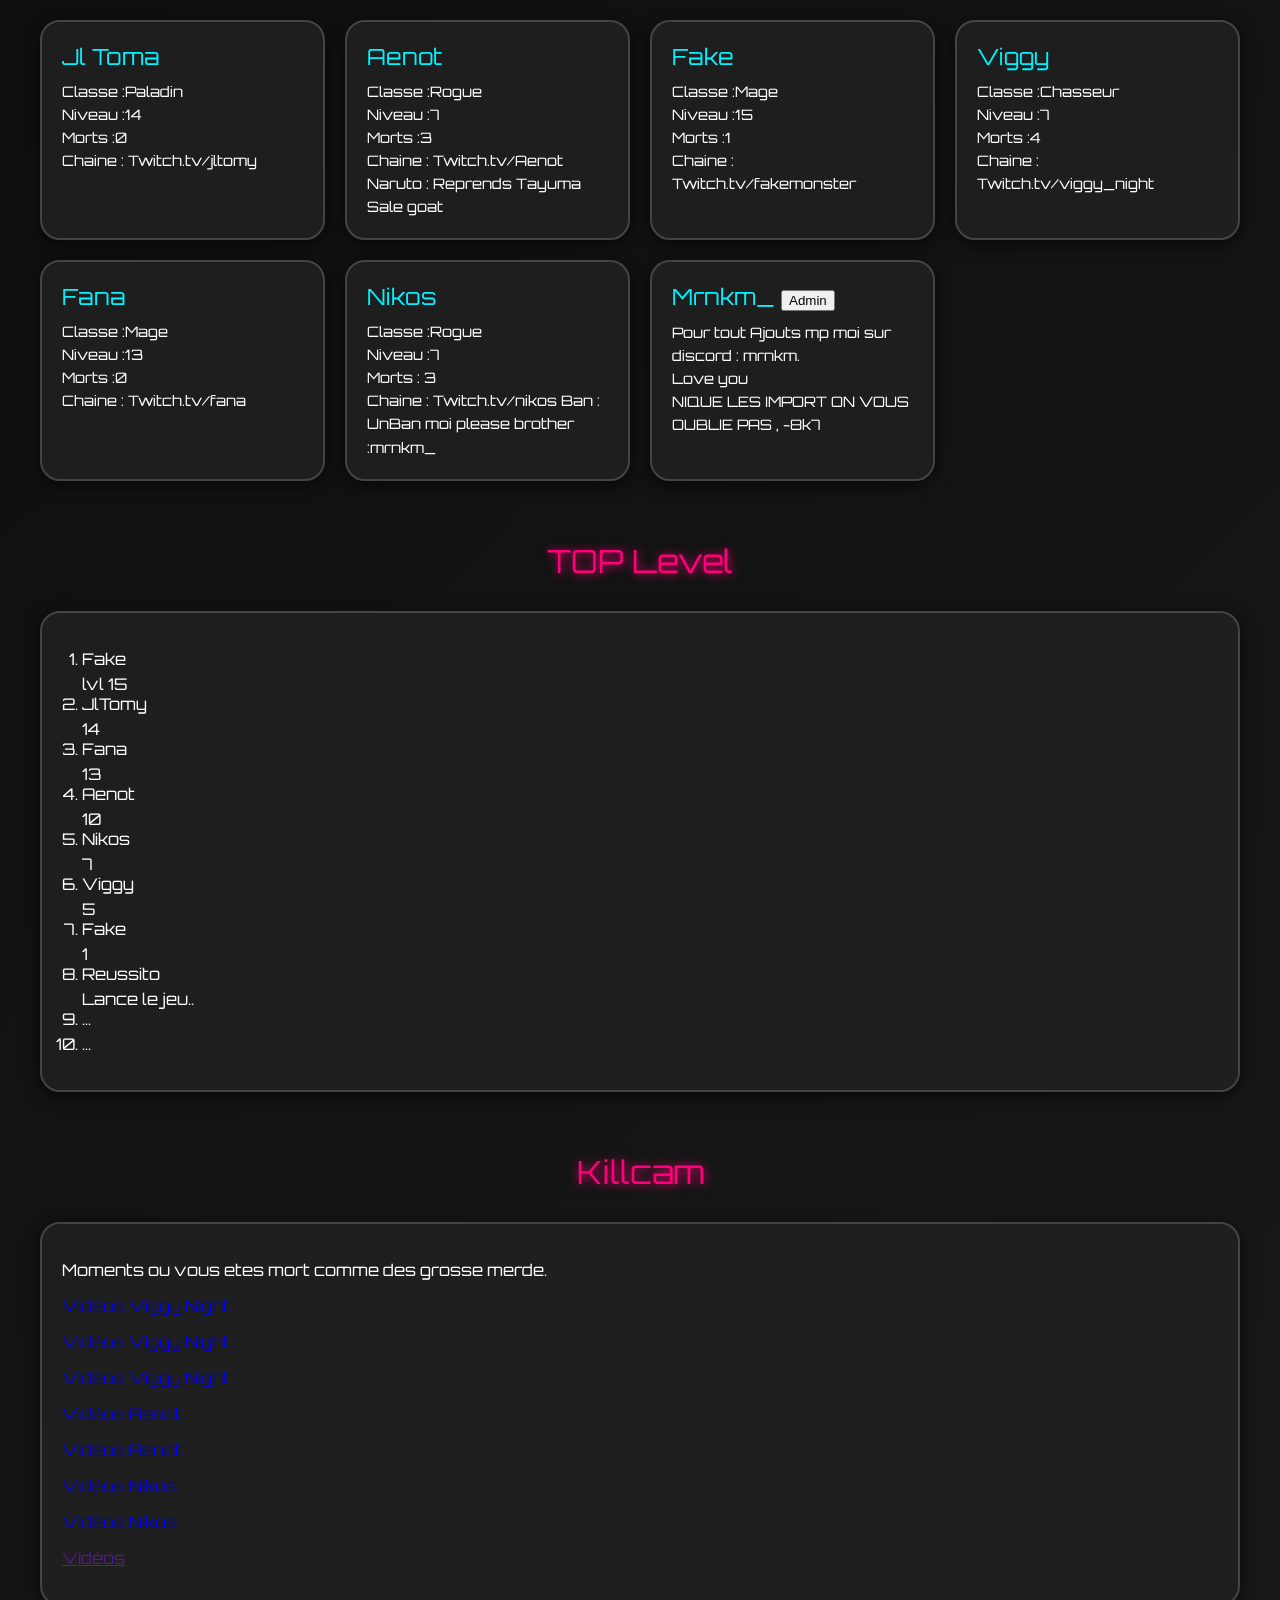
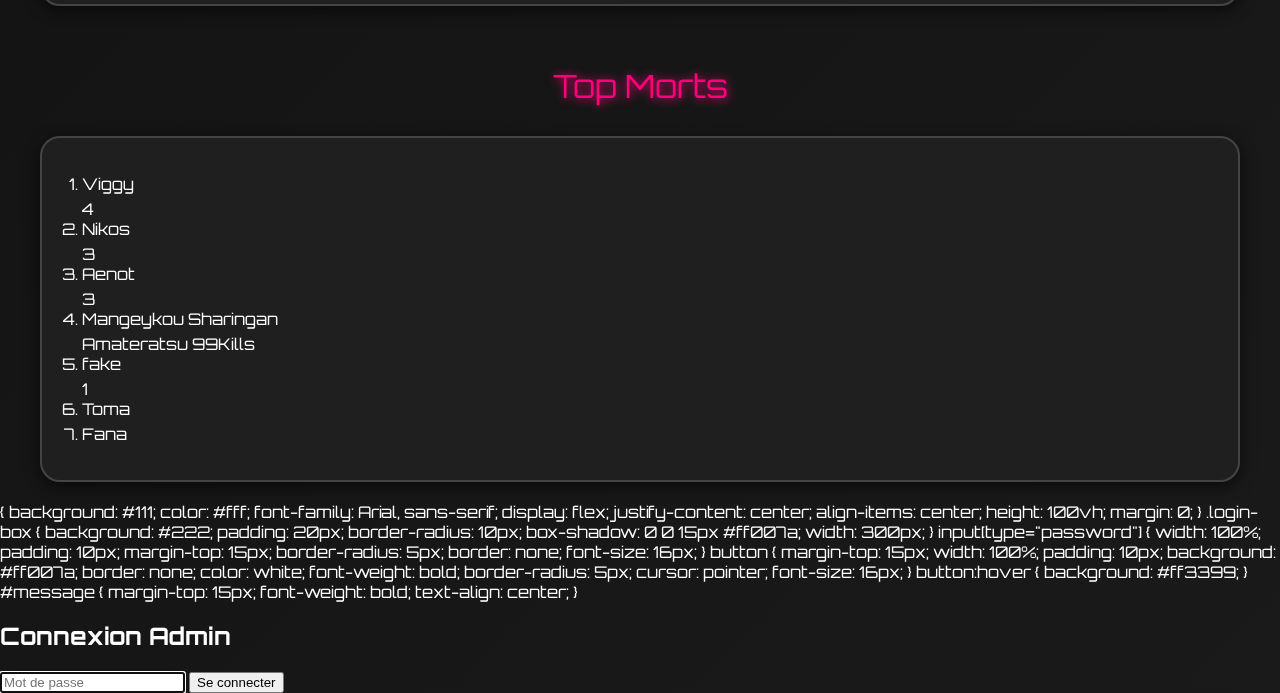
<file: index.html>
<!DOCTYPE html>
<html lang="fr">
<head>
  <meta charset="UTF-8" />
  <meta name="viewport" content="width=device-width, initial-scale=1.0" />
  <title>Jl influence AE influence le monde</title>
  <link href="https://fonts.googleapis.com/css2?family=Orbitron:wght@500&display=swap" rel="stylesheet">
  <link rel="stylesheet" href="style.css">
</head>
<body>
  <script>
    function updateClock() {
      const now = new Date();
      const hours = String(now.getHours()).padStart(2, "0");
      const minutes = String(now.getMinutes()).padStart(2, "0");
      const seconds = String(now.getSeconds()).padStart(2, "0");

      const timeString = `${hours}:${minutes}:${seconds}`;
      document.getElementById("clock").textContent = "Heure : " + timeString;
    }

    setInterval(updateClock, 1000);
    updateClock();
  </script>

  <div id="clock" class="clock"></div>
  <div id="sharingan-bg"></div>
  <div class="container">
    <!-- Box des joueurs -->
    <div class="box">
      <div class="pseudo">Jl Toma</div>
      <div class="info">
        Classe :Paladin <br />
        Niveau :14 <br />
        Morts :0 <br />
        Chaine : Twitch.tv/jltomy
      </div>
    </div>
    <div class="box">
      <div class="pseudo">Aenot</div>
      <div class="info">
        Classe :Rogue<br />
        Niveau :7<br />
        Morts :3 <br />
        Chaine : Twitch.tv/Aenot
        Naruto : Reprends Tayuma Sale goat
      </div>
    </div>
    <div class="box">
      <div class="pseudo">Fake</div>
      <div class="info">
        Classe :Mage <br />
        Niveau :15 <br />
        Morts :1 <br />
        Chaine : Twitch.tv/fakemonster
      </div>
    </div>
    <div class="box">
      <div class="pseudo">Viggy</div>
      <div class="info">
        Classe :Chasseur <br />
        Niveau :7 <br />
        Morts :4 <br />
        Chaine : Twitch.tv/viggy_night
      </div>
    </div>
    <div class="box">
      <div class="pseudo">Fana</div>
      <div class="info">
        Classe :Mage <br />
        Niveau :13 <br />
        Morts :0 <br />
        Chaine : Twitch.tv/fana
      </div>
    </div>
    <div class="box">
      <div class="pseudo">Nikos</div>
      <div class="info">
        Classe :Rogue <br />
        Niveau :7 <br />
        Morts : 3 <br />
        Chaine : Twitch.tv/nikos
        Ban : UnBan moi please brother :mrnkm_
      </div>
    </div>
<div class="box">
  <div class="pseudo">Mrnkm_ 
    <button id="adminBtn" class="admin-button-inline">Admin</button>
  </div>
  <div class="info">
    Pour tout Ajouts mp moi sur discord : mrnkm. <br />
    Love you  <br />
    NIQUE LES IMPORT ON VOUS OUBLIE PAS , -8k7
  </div>
</div>

<script>
  // Fonction pour convertir ArrayBuffer en hex string
  function bufferToHex(buffer) {
    return Array.from(new Uint8Array(buffer))
      .map(b => b.toString(16).padStart(2, '0'))
      .join('');
  }

  // Hashage SHA-256 du mot de passe
  async function hashPassword(password) {
    const encoder = new TextEncoder();
    const data = encoder.encode(password);
    const hashBuffer = await crypto.subtle.digest('SHA-256', data);
    return bufferToHex(hashBuffer);
  }

  const adminHash = 'd306c5f5372bbd8f468f521541b4189c88279979e1e9e5a6dd8af1a0e0c4e97a';
    const hashed = await hashPassword(pwd);
    if (hashed === adminHash) {
      loginMsg.style.color = 'green';
      loginMsg.textContent = 'Connecté en tant qu\'admin !';
      // Ici tu peux rediriger ou afficher le panneau admin
      setTimeout(() => {
        modal.style.display = 'none';
        // Exemple : redirection vers admin.html
        window.location.href = 'admin.html';
      }, 1000);
    } else {
      loginMsg.style.color = 'red';
      loginMsg.textContent = 'Mot de passe incorrect';
    }
  };

  // Optionnel: soumettre avec touche entrée
  pwdInput.addEventListener('keydown', (e) => {
    if (e.key === 'Enter') loginBtn.click();
  });
</script>


    <!-- Classement TOP Level -->
    <div class="title">TOP Level</div>
    <div class="box" style="grid-column: 1 / -1;">
      <ol>
        <li>Fake</li>lvl 15 
        <li>JlTomy</li>14
        <li>Fana</li>13
        <li>Aenot</li>10
        <li>Nikos</li>7
        <li>Viggy</li>5
        <li>Fake</li>1
        <li>Reussito</li>Lance le jeu..
        <li>...</li>
        <li>...</li>
      </ol>
    </div>

    <!-- Box Killcam -->
    <div class="title">Killcam</div>
    <div class="box" style="grid-column: 1 / -1;">
      <p>Moments ou vous etes mort comme des grosse merde.</p>
      <p><a href="https://www.twitch.tv/viggy_night/videos?featured=true&filter=clips&range=7d" target="_blank" rel="noopener noreferrer">Vidéos Viggy Night</a></p>
      <p><a href="https://viggy_night/clip/GlutenFreeConfidentTirePartyTime-h-XU-PZKT4qr4gHM?filter=clips&range=7d&sort=time" target="_blank" rel="noopener noreferrer">Vidéos Viggy Night</a></p>
      <p><a href="https://www.twitch.tv/viggy_night/clip/CleanThirstyOctopusDuDudu-bHoOMUvOs_i73hb_?filter=clips&range=7d&sort=time" target="_blank" rel="noopener noreferrer">Vidéos Viggy Night</a></p>
      <p><a href="https://www.twitch.tv/aenot/clip/EnjoyableVastApeMikeHogu-M_EepNRcIcv2_pXk?filter=clips&range=7d&sort=time" target="_blank" rel="noopener noreferrer">Vidéos Aenot </a></p>
      <p><a href="https://www.twitch.tv/aenot/clip/IntelligentLaconicCougarPeanutButterJellyTime-Jkh_om5-8pXdZD5q?filter=clips&range=7d&sort=time" target="_blank" rel="noopener noreferrer">Vidéos Aenot  </a></p>
      <p><a href="https://www.twitch.tv/nikos/clip/TalentedSolidVultureNinjaGrumpy-7bTWT8Xj0y-Cf2UU?filter=clips&range=24hr&sort=time" target="_blank" rel="noopener noreferrer">Vidéos Nikos</a></p>
      <p><a href="https://www.twitch.tv/nikos/clip/RelievedHealthyPuffinSoBayed-IWKYvOpUpjoXO4ZX?filter=clips&range=7d&sort=time" target="_blank" rel="noopener noreferrer">Vidéos Nikos</a></p>
      <p><a href="" target="_blank" rel="noopener noreferrer">Vidéos </a></p>
    </div>

    <!-- Top Morts -->
    <div class="title">Top Morts</div>
    <div class="box" style="grid-column: 1 / -1;">
      <ol>
        <li>Viggy</li>4
        <li>Nikos</li>3
        <li>Aenot</li>3
        <li>Mangeykou Sharingan</li> Amateratsu 99Kills 
        <li>fake</li>1
        <li>Toma</li>
        <li>Fana</li>
      </ol>
    </div>
  </div>
  {
    background: #111;
    color: #fff;
    font-family: Arial, sans-serif;
    display: flex; 
    justify-content: center; 
    align-items: center; 
    height: 100vh;
    margin: 0;
  }
  .login-box {
    background: #222;
    padding: 20px;
    border-radius: 10px;
    box-shadow: 0 0 15px #ff007a;
    width: 300px;
  }
  input[type="password"] {
    width: 100%;
    padding: 10px;
    margin-top: 15px;
    border-radius: 5px;
    border: none;
    font-size: 16px;
  }
  button {
    margin-top: 15px;
    width: 100%;
    padding: 10px;
    background: #ff007a;
    border: none;
    color: white;
    font-weight: bold;
    border-radius: 5px;
    cursor: pointer;
    font-size: 16px;
  }
  button:hover {
    background: #ff3399;
  }
  #message {
    margin-top: 15px;
    font-weight: bold;
    text-align: center;
  }
</style>
</head>
<body>

<div class="login-box">
  <h2>Connexion Admin</h2>
  <input type="password" id="password" placeholder="Mot de passe" autofocus />
  <button onclick="checkPassword()">Se connecter</button>
  <div id="message"></div>
</div>

<script>
  async function sha256(str) {
    const encoder = new TextEncoder();
    const data = encoder.encode(str);
    const hashBuffer = await crypto.subtle.digest('SHA-256', data);
    const hashArray = Array.from(new Uint8Array(hashBuffer));
    const hashHex = hashArray.map(b => b.toString(16).padStart(2, '0')).join('');
    return hashHex;
  }

  async function checkPassword() {
    const input = document.getElementById('password').value;
    const hashInput = await sha256(input);

    // Hash SHA-256 du mot de passe "Aelaxatif1*"
    const hashCorrect = "d306c5f5372bbd8f468f521541b4189c88279979e1e9e5a6dd8af1a0e0c4e97a";

    const messageEl = document.getElementById('message');

    if(hashInput === hashCorrect) {
      messageEl.style.color = 'lightgreen';
      messageEl.textContent = "Mot de passe correct ! Vous êtes connecté.";
      // Ici tu peux par exemple rediriger vers ta page admin sécurisée
      // window.location.href = 'admin_panel.html';
    } else {
      messageEl.style.color = 'red';
      messageEl.textContent = "Mot de passe incorrect.";
    }
  }
</script>
<script>
  // Convert ArrayBuffer to hex string
  function bufferToHex(buffer) {
    return Array.from(new Uint8Array(buffer))
      .map(b => b.toString(16).padStart(2, '0'))
      .join('');
  }

  // Hashage SHA-256
  async function hashPassword(password) {
    const encoder = new TextEncoder();
    const data = encoder.encode(password);
    const hashBuffer = await crypto.subtle.digest('SHA-256', data);
    return bufferToHex(hashBuffer);
  }

  const adminHash = 'd306c5f5372bbd8f468f521541b4189c88279979e1e9e5a6dd8af1a0e0c4e97a';

  const modal = document.getElementById('adminModal');
  const btn = document.getElementById('adminBtn');
  const spanClose = document.getElementById('closeModal');
  const loginBtn = document.getElementById('loginBtn');
  const loginMsg = document.getElementById('loginMessage');
  const pwdInput = document.getElementById('adminPassword');

  btn.onclick = () => {
    loginMsg.textContent = '';
    pwdInput.value = '';
    modal.style.display = 'block';
    pwdInput.focus();
  };

  spanClose.onclick = () => {
    modal.style.display = 'none';
  };

  window.onclick = (event) => {
    if (event.target == modal) {
      modal.style.display = 'none';
    }
  };

  loginBtn.onclick = async () => {
    const pwd = pwdInput.value;
    if (!pwd) {
      loginMsg.textContent = 'Veuillez entrer un mot de passe';
      return;
    }
    const hashed = await hashPassword(pwd);
    if (hashed === adminHash) {
      loginMsg.style.color = 'lightgreen';
      loginMsg.textContent = 'Connecté en tant qu\'admin !';

      setTimeout(() => {
        modal.style.display = 'none';
        window.location.href = 'admin.html';
      }, 1000);
    } else {
      loginMsg.style.color = 'red';
      loginMsg.textContent = 'Mot de passe incorrect';
    }
  };

  pwdInput.addEventListener('keydown', (e) => {
    if (e.key === 'Enter') loginBtn.click();
  });
</script>

</body>
</html>
</file>
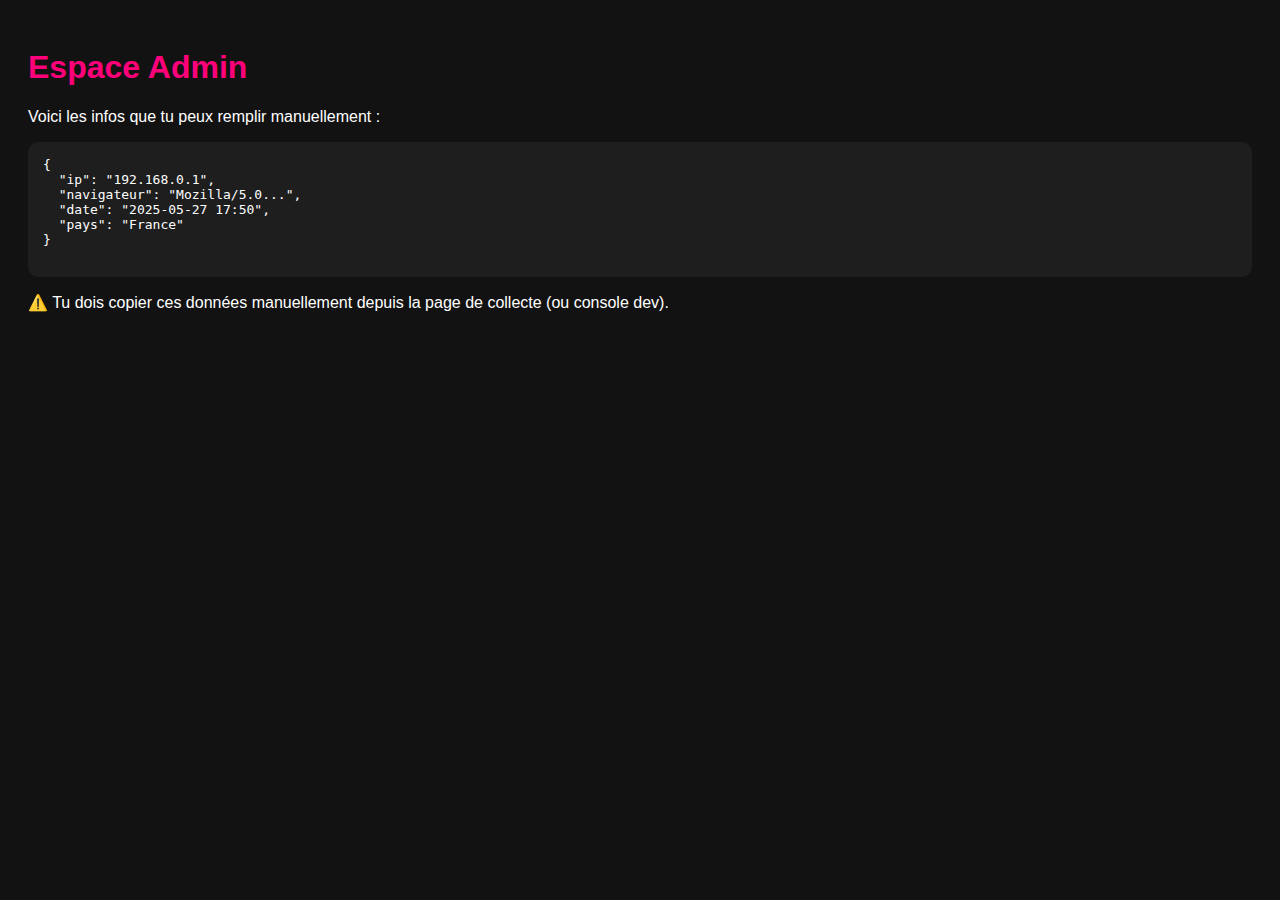
<file: admin-panel.html>
<!DOCTYPE html>
<html lang="fr">
<head>
  <meta charset="UTF-8">
  <title>Panel Admin</title>
  <style>
    body {
      background: #121212;
      color: white;
      font-family: Arial;
      padding: 20px;
    }
    h1 {
      color: #ff007a;
    }
    pre {
      background: #1e1e1e;
      padding: 15px;
      border-radius: 10px;
      overflow-x: auto;
    }
  </style>
</head>
<body>
  <h1>Espace Admin</h1>
  <p>Voici les infos que tu peux remplir manuellement :</p>

  <pre>
{
  "ip": "192.168.0.1",
  "navigateur": "Mozilla/5.0...",
  "date": "2025-05-27 17:50",
  "pays": "France"
}
  </pre>

  <p>⚠️ Tu dois copier ces données manuellement depuis la page de collecte (ou console dev).</p>
</body>
</html>
</file>
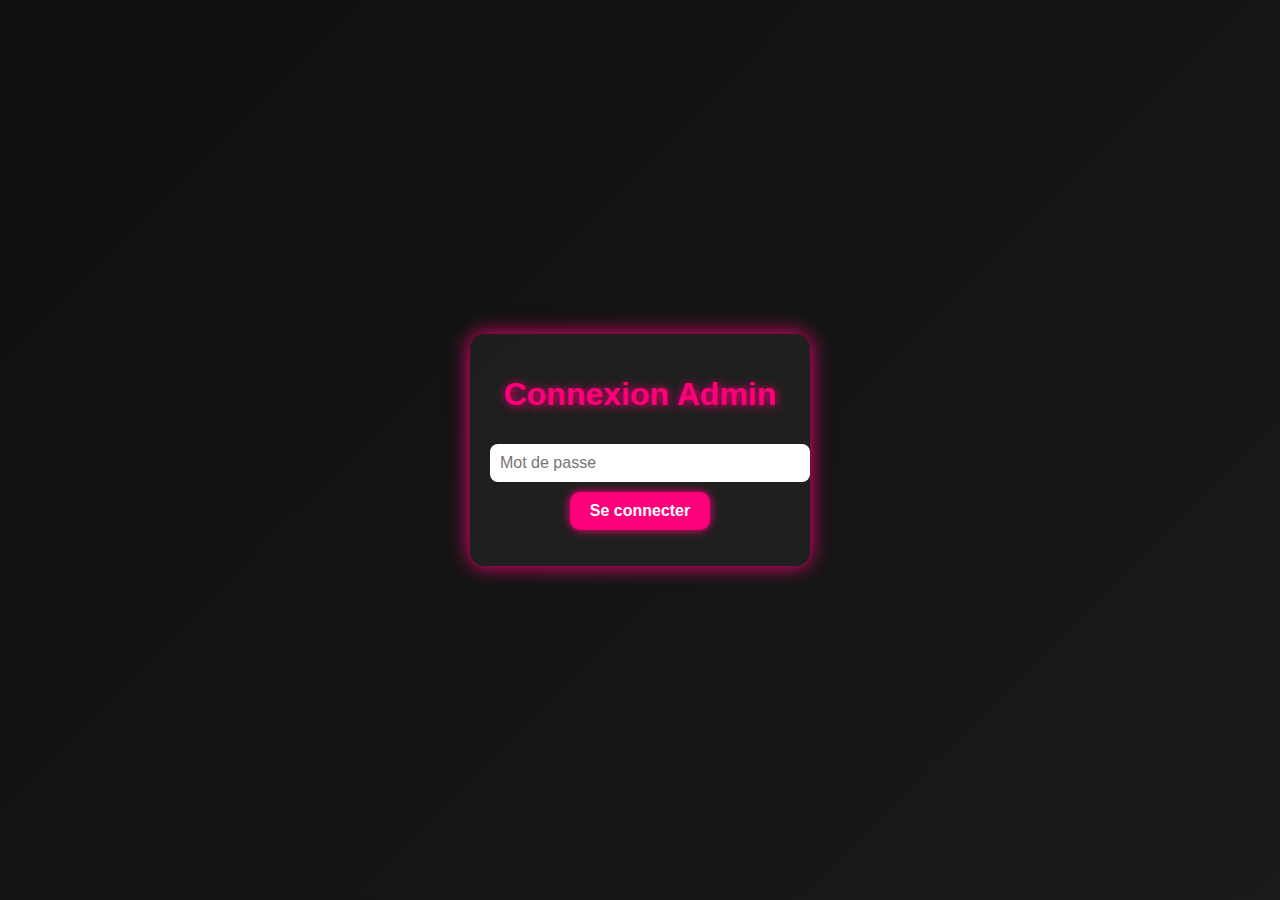
<file: admin.html>
<!DOCTYPE html>
<html lang="fr">
<head>
  <meta charset="UTF-8" />
  <meta name="viewport" content="width=device-width, initial-scale=1" />
  <title>Admin - Jl influence AE</title>
  <link href="https://fonts.googleapis.com/css2?family=Orbitron:wght@500&display=swap" rel="stylesheet" />
  <style>
    body {
      font-family: Arial, Helvetica, sans-serif;
      background: linear-gradient(135deg, #0f0f0f, #1a1a1a);
      color: #fff;
      margin: 0; padding: 0;
      display: flex;
      justify-content: center;
      align-items: center;
      height: 100vh;
    }
    #adminContent {
      display: none;
      max-width: 800px;
      padding: 20px;
      background: rgba(32, 32, 32, 0.9);
      border-radius: 15px;
      box-shadow: 0 0 20px #ff007a;
      text-align: center;
    }
    #loginPanel {
      max-width: 300px;
      background: rgba(32,32,32,0.9);
      padding: 20px;
      border-radius: 15px;
      box-shadow: 0 0 20px #ff007a;
      text-align: center;
    }
    input[type="password"] {
      width: 100%;
      padding: 10px;
      font-size: 1em;
      margin: 10px 0;
      border-radius: 8px;
      border: none;
    }
    button {
      background: #ff007a;
      border: none;
      padding: 10px 20px;
      color: white;
      font-weight: bold;
      border-radius: 10px;
      cursor: pointer;
      box-shadow: 0 0 10px #ff007a;
      transition: background 0.3s;
      font-size: 1em;
    }
    button:hover {
      background: #ff3399;
    }
    #errorMsg {
      color: #ff3399;
      margin-top: 10px;
    }
    h1 {
      color: #ff007a;
      text-shadow: 1px 1px 10px #ff007a;
    }
  </style>
</head>
<body>

  <div id="loginPanel">
    <h1>Connexion Admin</h1>
    <input type="password" id="passwordInput" placeholder="Mot de passe" />
    <button id="loginBtn">Se connecter</button>
    <p id="errorMsg"></p>
  </div>

  <div id="adminContent">
    <h1>Bienvenue dans le panneau Admin</h1>
    <p>Contenu confidentiel ici.</p>
    <!-- Ici tu peux mettre tes données admin, tableau, logs, etc. -->
    <button id="logoutBtn">Déconnexion</button>
  </div>

<script>
  const adminHash = 'd306c5f5372bbd8f468f521541b4189c88279979e1e9e5a6dd8af1a0e0c4e97a';

  async function sha256(str) {
    const encoder = new TextEncoder();
    const data = encoder.encode(str);
    const hashBuffer = await crypto.subtle.digest('SHA-256', data);
    const hashArray = Array.from(new Uint8Array(hashBuffer));
    return hashArray.map(b => b.toString(16).padStart(2, '0')).join('');
  }

  const loginBtn = document.getElementById('loginBtn');
  const passwordInput = document.getElementById('passwordInput');
  const errorMsg = document.getElementById('errorMsg');
  const loginPanel = document.getElementById('loginPanel');
  const adminContent = document.getElementById('adminContent');
  const logoutBtn = document.getElementById('logoutBtn');

  loginBtn.onclick = async () => {
    const hash = await sha256(passwordInput.value);
    if (hash === adminHash) {
      errorMsg.textContent = '';
      loginPanel.style.display = 'none';
      adminContent.style.display = 'block';
    } else {
      errorMsg.textContent = 'Mot de passe incorrect';
    }
  };

  logoutBtn.onclick = () => {
    passwordInput.value = '';
    loginPanel.style.display = 'block';
    adminContent.style.display = 'none';
  };

  passwordInput.addEventListener('keydown', (e) => {
    if (e.key === 'Enter') loginBtn.click();
  });
</script>


</body>
</html>
</file>
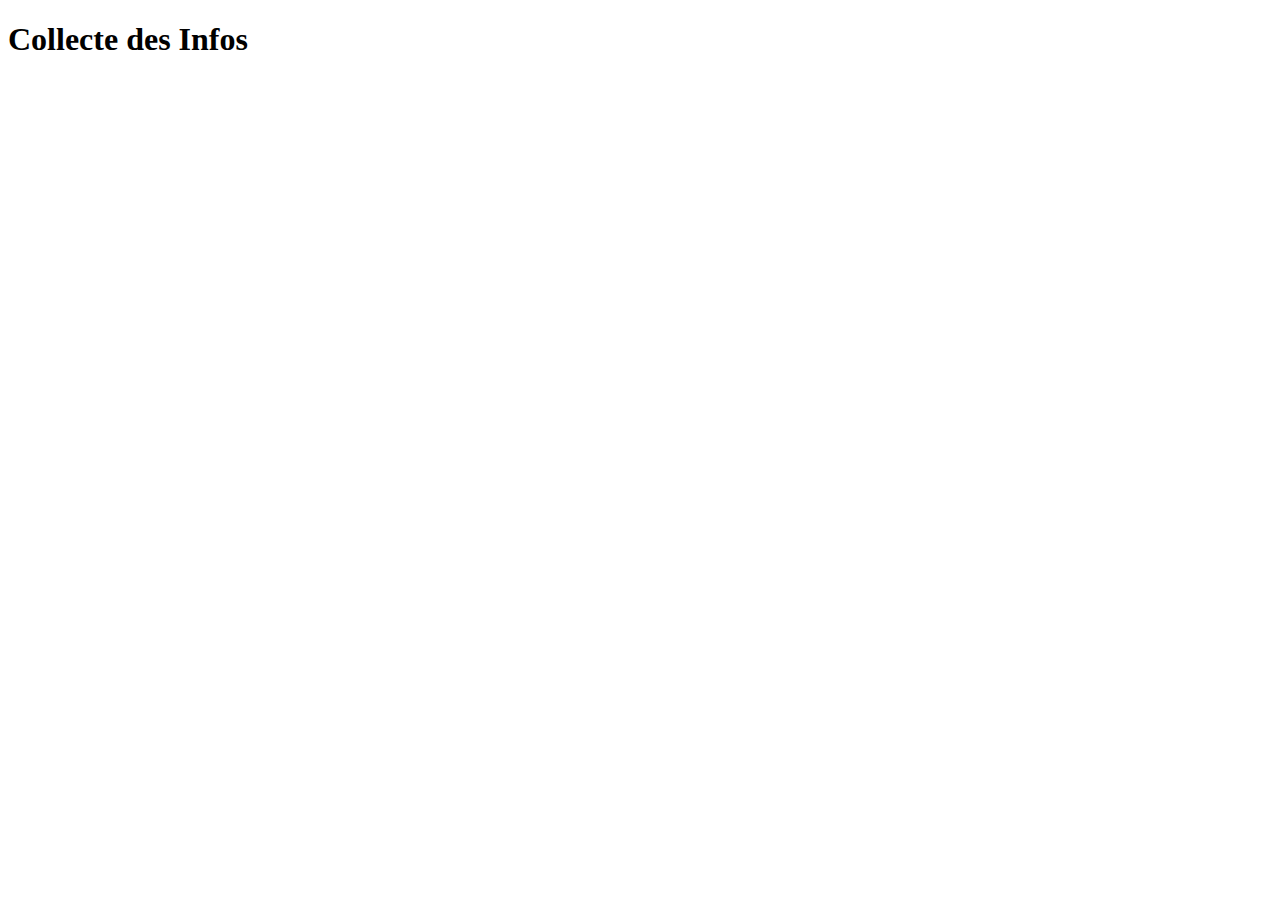
<file: collect.html>
<!DOCTYPE html>
<html lang="fr">
<head><meta charset="UTF-8"><title>Collecte</title></head>
<body>
  <h1>Collecte des Infos</h1>
  <pre id="infos"></pre>

  <script>
    fetch('https://ipapi.co/json/')
      .then(res => res.json())
      .then(data => {
        const infos = {
          ip: data.ip,
          pays: data.country_name,
          date: new Date().toLocaleString(),
          navigateur: navigator.userAgent
        };

        document.getElementById('infos').textContent = JSON.stringify(infos, null, 2);
      });
  </script>
</body>
</html>
</file>
<file: style.css>
body {
  margin: 0;
  padding: 0;
  font-family: 'Orbitron', sans-serif;
  background: linear-gradient(135deg, #0f0f0f, #1a1a1a);
  color: #fff;
  overflow-x: hidden;
}

#sharingan-bg {
  position: fixed;
  top: 0;
  left: 0;
  width: 100vw;
  height: 100vh;
  z-index: -1;
  background: url('https://upload.wikimedia.org/wikipedia/commons/a/aa/Mangekyou_Sharingan_Sasuke_%28Eternal%29.svg') no-repeat center center;
  background-size: 80vh;
  opacity: 0.15;
  filter: brightness(0.8) saturate(2) hue-rotate(340deg);
  animation: moveAndRotate 30s infinite linear;
}

@keyframes moveAndRotate {
  0% {
    transform: translate(-5%, -5%) rotate(0deg);
  }
  25% {
    transform: translate(5%, -5%) rotate(90deg);
  }
  50% {
    transform: translate(5%, 5%) rotate(180deg);
  }
  75% {
    transform: translate(-5%, 5%) rotate(270deg);
  }
  100% {
    transform: translate(-5%, -5%) rotate(360deg);
  }
}

.container {
  max-width: 1200px;
  margin: auto;
  padding: 20px;
  display: grid;
  grid-template-columns: repeat(auto-fill, minmax(250px, 1fr));
  gap: 20px;
  animation: fadeIn 1.5s ease-in-out;
  position: relative;
  z-index: 1;
}

@keyframes fadeIn {
  from { opacity: 0; transform: translateY(20px); }
  to { opacity: 1; transform: translateY(0); }
}

.box {
  background: rgba(32, 32, 32, 0.9);
  border: 2px solid #444;
  border-radius: 20px;
  padding: 20px;
  box-shadow: 0 4px 15px rgba(0, 0, 0, 0.6);
  transition: transform 0.3s ease;
  backdrop-filter: blur(5px);
}

.box:hover {
  transform: scale(1.05);
}

.pseudo {
  font-size: 1.4em;
  margin-bottom: 10px;
  color: #00f2ff;
}

.info {
  font-size: 0.9em;
  line-height: 1.6;
}

.title {
  grid-column: 1 / -1;
  font-size: 2em;
  text-align: center;
  margin: 40px 0 10px;
  color: #ff007a;
  text-shadow: 1px 1px 10px #ff007a;
}

ol {
  padding-left: 20px;
}

li {
  margin-bottom: 5px;
}
</file>
